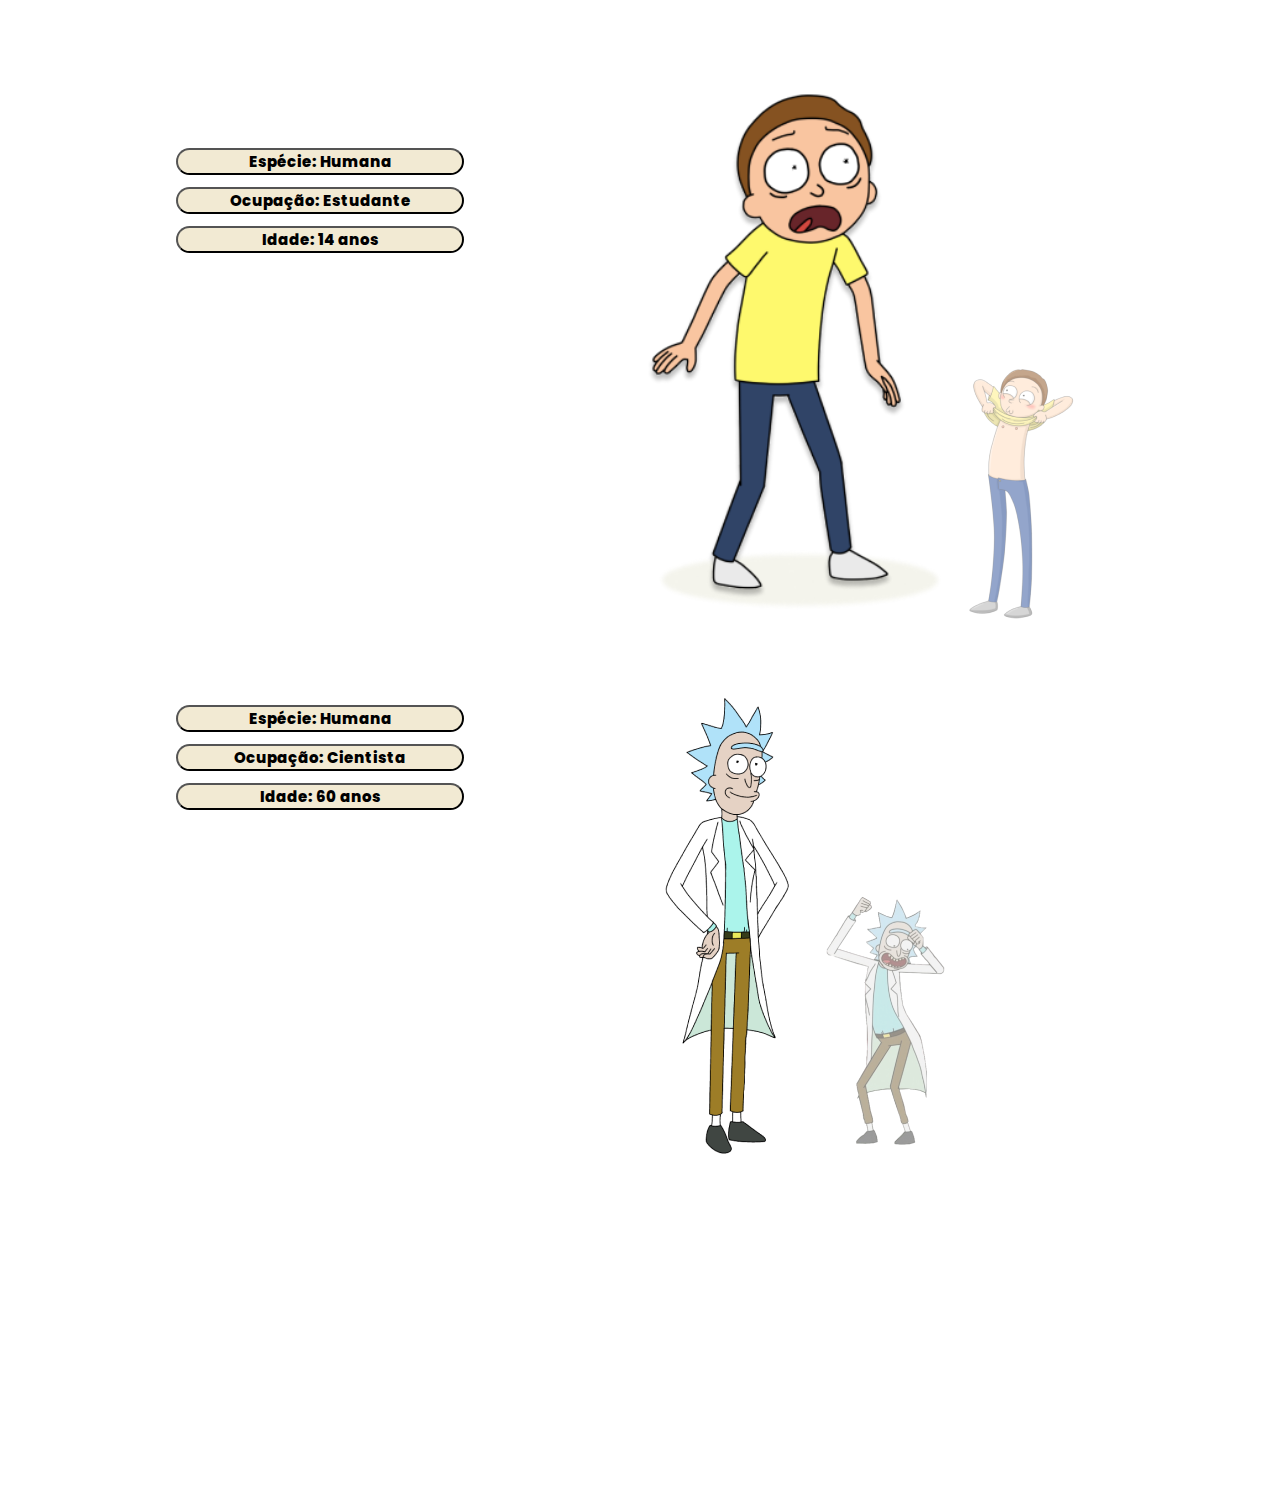
<file: index.html>
<!DOCTYPE html>
<html lang="pt-br">

<head>
    <meta charset="UTF-8">
    <meta http-equiv="X-UA-Compatible" content="IE=edge">
    <meta name="viewport" content="width=device-width, initial-scale=1.0">
    <title>Menu Principal</title>
    <link rel="stylesheet" href="style.css">
</head>

<body>
    <header class="cabecalho">
        <nav class="cabecalho__menu">
            <ul class="cabecalho__menu_link">
                <li><a class="cabecalho__menu_link" href="index.html">Menu Princial</a></li>
                <li><a class="cabecalho__menu_link" href="episodios.html">Episódios</a></li>
                <li><a class="cabecalho__menu_link" href="sobre.html">Sobre Nós</a></li>
            </ul>
        </nav>
    </header>
    <section class="personagem__morty">
        <div class="caixa__morty">
            <h3 class="titulo__personagem">MORTY SMITHY</h3>
            <button class="botao__personagem">Espécie: Humana</button>
            <button class="botao__personagem">Ocupação: Estudante</button>
            <button class="botao__personagem">Idade: 14 anos</button>

            <p class="descricao__personagem">
                Morty Smith é um adolescente inseguro que se junta ao seu excêntrico avô,
                Rick Sanchez, em aventuras interdimensionais. Ele enfrenta perigos,
                amadurece e demonstra astúcia ao longo da série. Sua relação com Rick é
                complexa, equilibrando admiração e ressentimento. Morty representa a
                humanidade comum, enfrentando desafios do multiverso enquanto lida com
                inseguranças típicas da adolescência.
            </p>
            <p class="descricao__personagem">
                "Às vezes, as coisas mais difíceis e dolorosas são as que nos fazem crescer.
                É assim que aprendemos quem realmente somos." - Morty Smith
            </p>
        </div>
        <div class="imagens-personagem">
            <img class="apresentacao__imagem" src="./assets/morty1.png" alt="morty1">
            <img src="./assets/morty_2 1.png" alt="morty_2">
        </div>
    </section>

    <section class="personagem__rick">
        <div class="caixa__rick">
            <h3 class="titulo__personagem">RICK SANCHEZ</h3>

            <button class="botao__personagem">Espécie: Humana</button>
            <button class="botao__personagem">Ocupação: Cientista</button>
            <button class="botao__personagem">Idade: 60 anos</button>


            <p class="descricao__personagem">
                Rick Sanchez é um cientista excêntrico e autodestrutivo que arrasta seu neto
                Morty em aventuras interdimensionais. Ele é brilhante, porém problemático,
                criando dispositivos avançados e dominando a ciência.
                Rick é conhecido por sua personalidade irreverente, sarcasmo afiado e
                comportamento imprudente. Sua relação com Morty é complexa, alternando
                entre admiração e ressentimento. Rick representa uma genialidade caótica e
                amoral, explorando o multiverso enquanto lida com seus próprios demônios
                internos.
            </p>

            <p class="descricao__personagem">
                "A vida é curta demais para se preocupar com o que os outros pensam.
                Faça o que te faz feliz, mesmo que seja louco.
                A loucura é o tempero da vida." - Rick Sanchez
            </p>
        </div>
        <div class="imagens-personagem">
            <img src="./assets/Rick Sanchez 1.png" alt="rick">
            <img src="./assets/Rick Dançando 1.png" alt="rick dançando">
        </div>
    </section>
    <footer class="dispositivos">
        <h2 class="dispositivos__titulo">Disponível nos seus dispositivos favoritos</h2>
        <ul class="dispositivos__lista">
            <li>
                <img src="./assets/tv (1).png" alt="ícone televisão">
                <h3 class="lista__item">Tv</h3>
            </li>
            <li>
                <img src="./assets/computador (1).png" alt="ícone Pc">
                <h3 class="lista__item">Computadores</h3>
            </li>
            <li>
                <img src="./assets/celular.png" alt="ícone Celular">
                <h3 class="lista__item">Celular</h3>
            </li>
        </ul>
    </footer>
</body>

</html>
</file>
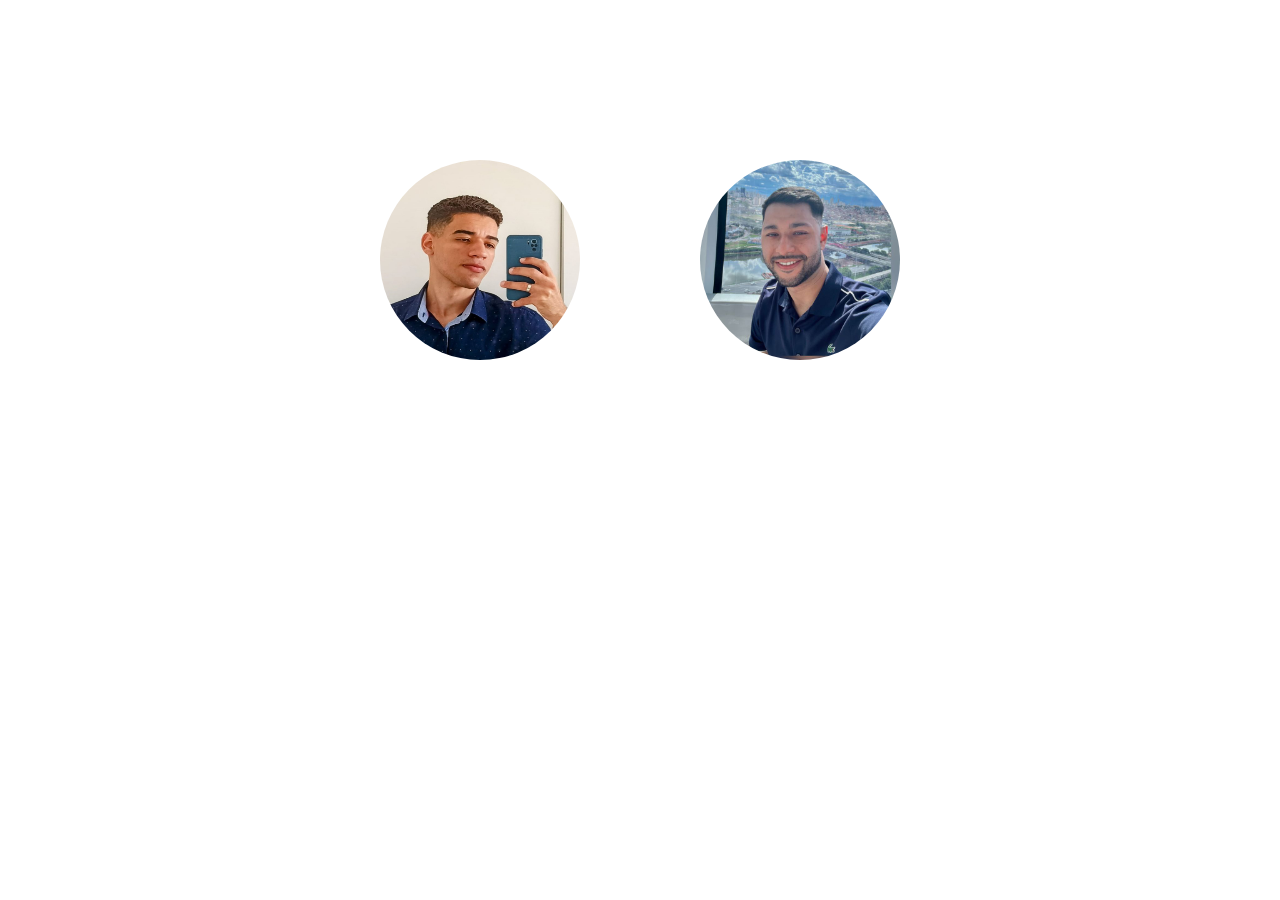
<file: sobre.html>
<!DOCTYPE html>
<html lang="pt-br">

<head>
  <meta charset="UTF-8">
  <meta http-equiv="X-UA-Compatible" content="IE=edge">
  <meta name="viewport" content="width=device-width, initial-scale=1.0">
  <title>Sobre Nós</title>
  <link rel="stylesheet" href="style.css">
</head>

<body class="background__episodeos">
  <header class="cabecalho">
    <nav class="cabecalho__menu">
      <ul class="cabecalho__menu_link">
        <li><a class="cabecalho__menu_link" href="index.html">Menu Princial</a></li>
        <li><a class="cabecalho__menu_link" href="episodios.html">Episódios</a></li>
        <li><a class="cabecalho__menu_link" href="sobre.html">Sobre Nós</a></li>
      </ul>
    </nav>
  </header>

  <main>
    <div class="member">
      <img src="assets/rafael.jpeg" alt="Foto do Criador 1">
      <h3>Rafael Xavier</h3>
      <ul>
        <li><a href="https://github.com/Rafalinker">GitHub</a></li>
      </ul>
    </div>
    <div class="member">
      <img src="assets/lucas.jpg" alt="Foto do Criador 2">
      <h3>Lucas Costabile</h3>
      <ul>
        <li><a href="https://github.com/LucasCostabile">GitHub</a></li>
      </ul>
    </div>
  </main>

  <footer>
    <div class="footer">
      <h4>Obrigado por visitar o nosso site!</h4>
      <p>&copy; 2023 Meu Site. Todos os direitos reservados.</p>
    </div>
  </footer>
</body>

</html>
</file>
<file: style.css>
@import url('https://fonts.googleapis.com/css2?family=Poppins&family=Roboto:wght@400;500&display=swap');

:root {
  --cor-primaria: #000000;
  --cor-morty: #F2EC91;
  --cor-rick: #30A2FF;
  --cor-botao: #F2EAD3;
  --branco-principal: #FFFFFF;

  --fonte-primaria: 'Roboto', sans-serif;
  --fonte-secundaria: 'Poppins', sans-serif;
}

* {
  margin: 0;
  padding: 0;
}

body {
  box-sizing: border-box;
  background-image: url("https://static.wixstatic.com/media/e0c62a_30c75337670740d993615ed48f3c2805~mv2.png/v1/fill/w_1920,h_1229,al_c,q_95,usm_0.66_1.00_0.01,enc_auto/e0c62a_30c75337670740d993615ed48f3c2805~mv2.png");
  background-size: cover;
  background-repeat: no-repeat;
  background-position: center;
  background-attachment: fixed;
}

.cabecalho {
  padding: 1% 0% 1% 1.1%;
}


.cabecalho__menu ul {
  display: flex;
  flex-direction: row;
  justify-content: space-evenly;
}

.cabecalho__menu_link {
  font-size: 1.3rem;
  font-weight: 500;
  color: var(--branco-principal);
  text-decoration: none;
  list-style: none;
  font-family: var(--fonte-primaria);
  position: relative;
}

.cabecalho__menu_link a::after {
  content: " ";
  width: 0%;
  height: 2px;
  background-color: var(--branco-principal);
  position: absolute;
  bottom: 0;
  left: 0;
  transition: 0.5s ease-in-out;
}

.cabecalho__menu_link a:hover::after {
  width: 100%;
}

.personagem__morty {
  display: grid;
  grid-template-columns: 50% 50%;
  align-items: center;
  text-align: inherit;

  @media (max-width: 481px) {
    grid-template-columns: 100%;
  }
}

.personagem__rick {
  display: grid;
  grid-template-columns: 50% 50%;
  align-items: center;
  text-align: inherit;

  @media (max-width: 481px) {
    grid-template-columns: 100%;
  }
}



.titulo__personagem {
  color: var(--branco-principal);
  text-align: center;
}

.descricao__personagem {
  font-family: var(--fonte-secundaria);
  font-weight: 800;
  font-size: 18px;
  color: var(--branco-principal);
}

.botao__personagem {
  font-family: var(--fonte-secundaria);
  background-color: var(--cor-botao);
  border-radius: 50px;
  width: 50%;
  font-size: 15px;
  font-weight: 800;
}

.caixa__morty {
  display: flex;
  flex-direction: column;
  align-items: center;
  text-align: justify;
  gap: 12px;
  margin: 1em;
  padding: 1em;
  transition: all 0.5s;
}

.caixa__morty:hover {
  transform: scale(1.1);
  transition: all 0.4s;
  z-index: 10;
}

.caixa__rick {
  display: flex;
  flex-direction: column;
  align-items: center;
  text-align: justify;
  gap: 12px;
  margin: 1em;
  padding: 1em;
  transition: all 0.5s;
}

.caixa__rick:hover {
  transform: scale(1.1);
  transition: all 0.4s;
  z-index: 10;
}

.apresentacao__imagem {
  width: 50%;
}

.apresentacao {
  padding: 5% 15%;
  display: flex;
  align-items: center;
  justify-content: space-between;
  gap: 82px;
}

.input-checkbox {
  margin: 20px;
  font-family: var(--fonte-primaria);
  color: var(--branco-principal);

  h2 {
    font-weight: 700;
  }
}

.botao-input {
  display: flex;
  justify-content: space-evenly;
  border-radius: 50px;
  width: 45%;
  font-size: 15px;
  font-weight: 600;

  @media(max-width: 481px) {
    width: 60%;
  }

}

.nome-label {
  font-weight: 500;
  color: var(--branco-principal);
}

.dispositivos__lista {
  display: flex;
  justify-content: center;
  list-style-type: none;

  @media (max-width: 481px) {
    flex-direction: column;
  }
}

.dispositivos {
  text-align: center;

}

.dispositivos__titulo {
  font-family: var(--fonte-primaria);
  font-size: 2.4rem;
  color: var(--branco-principal);
}

.lista__item {
  font-family: var(--fonte-primaria);
  font-size: 1.5rem;
  color: var(--branco-principal);
}

.sobre {
  display: flex;
  flex-wrap: wrap;
  justify-content: center;
}

.criador {
  flex-basis: 300px;
  margin: 20px;
  text-align: center;
}

.criador img {
  width: 200px;
  height: 200px;
  border-radius: 50%;
}

.criador h3 {
  margin-top: 10px;
}

.criador p {
  margin-top: 10px;
}

main {
  display: flex;
  flex-wrap: wrap;
  padding: 50px;
  justify-content: center;
}

.member {
  width: 200px;
  padding: 50px;
  margin: 10px;
  text-align: center;
  transition: all 0.5s;
}

.member img {
  width: 200px;
  height: 200px;
  border-radius: 50%;
  margin-bottom: 10px;
}

.member:hover {
  transform: scale(1.3);
  transition: all 0.4s;
  z-index: 10;
}

.member h3 {
  font-family: var(--fonte-primaria);
  margin: 0;
  color:var(--branco-principal);
}

.member ul {
  list-style-type: none;
  padding: 0;
  margin-top: 10px;
}

.member ul li {
  display: inline-block;
  margin-right: 5px;
}

.member ul li a {
  font-family: var(--fonte-primaria);
  color: var(--branco-principal);
  text-decoration: none;
  padding: 5px;
}

.member ul li a:hover {
  background-color: white;
  color: #202020;
}

.footer {
  text-align: center;
  font-family: var(--fonte-primaria);
  color: var(--branco-principal);
}


.input[type='number'] {
  padding: 5px;
  width: 50px;
}

.form label {
  padding-left: 20px;
}

.result-style {
  display: flex;
  text-align: left;
  margin: auto;
  margin-top: 30px;
  border-radius: 20px;
  box-shadow: 0 5px 30px rgb(0 0 0 / 0.7);
  font-family: var(--fonte-primaria);
  color: var(--branco-principal);
  box-sizing: border-box;
  
  @media (max-width: 481px) {
    display:block;
  }

}

.content{
  font-family: var(--fonte-primaria);
  color: var(--branco-principal);
  text-align: center;
}

.imagemAPI {
  max-width: 400px;
  max-height: 400px;
  padding-right: 20px;
  border-radius: 20px;
}


@media (min-width: 482px) and (max-width: 700px){
  .cabecalho__menu_link{
    font-size: 30px;
  }

  .cabecalho__menu ul{
    display: flex;
    justify-content: space-between;
  }

  .titulo__personagem{
    font-size: 25px;
  }
  .personagem__morty{
    grid-template-columns: 70% 60%;
  }

  .personagem__rick{
    grid-template-columns: 70% 60%;
}

  .descricao__personagem{
    font-size: 20px;
  }

  .botao__personagem{
    width: 80%;
    font-size: 25px;
  }

  .imagens-personagem{
    width: 150%;
  }
}
</file>
